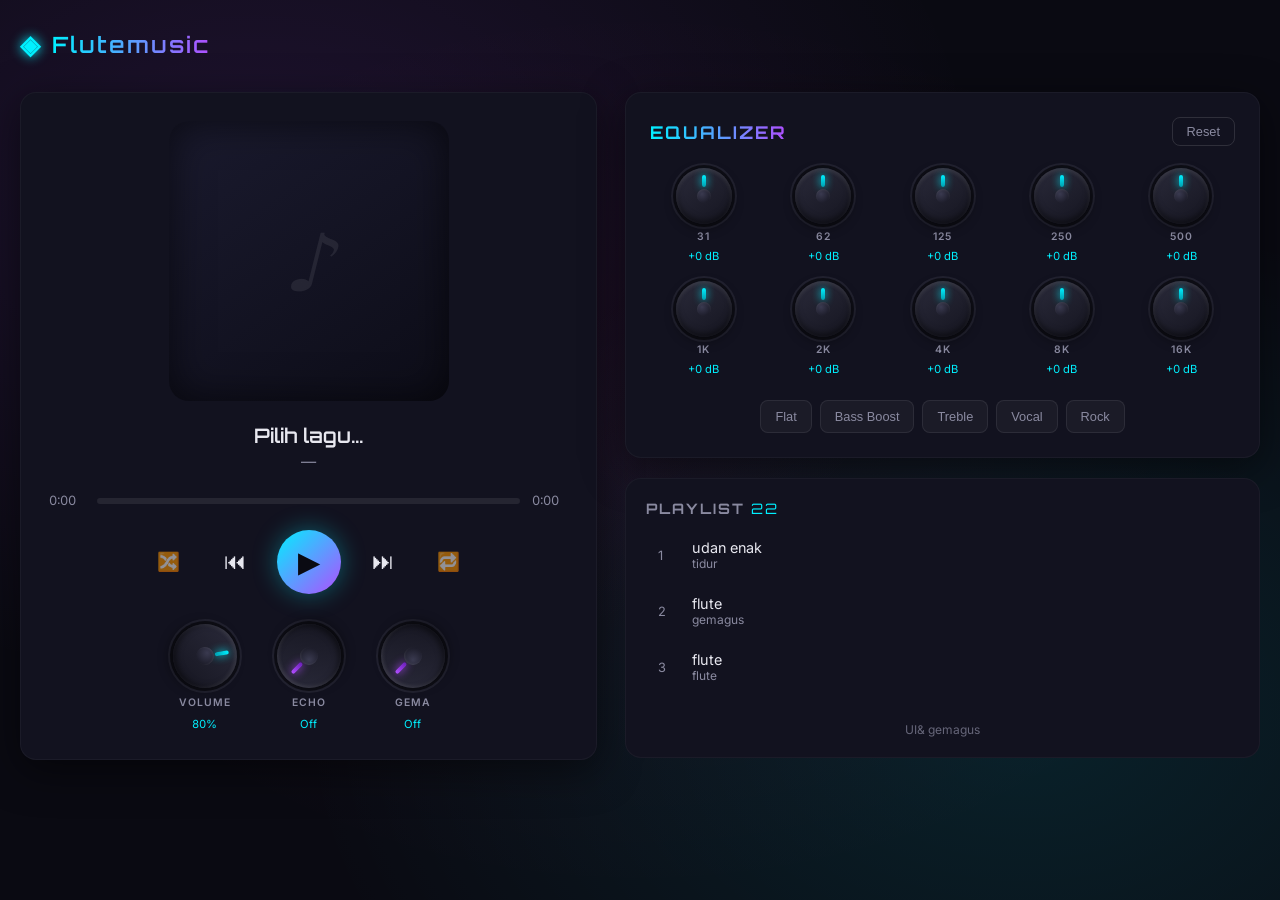
<file: index.html>
<!DOCTYPE html>
<html lang="id">
<head>
<meta charset="UTF-8">
<meta name="viewport" content="width=device-width, initial-scale=1.0, maximum-scale=1.0, user-scalable=no, viewport-fit=cover">
<title> Flute Music</title>
<link rel="preconnect" href="https://fonts.googleapis.com">
<link rel="preconnect" href="https://fonts.gstatic.com" crossorigin>
<link href="https://fonts.googleapis.com/css2?family=Orbitron:wght@500;600;700;900&family=Inter:wght@400;500;600&display=swap" rel="stylesheet">
<link href="css/style.css" rel="stylesheet">
</head>
<body>

<div class="app">

  <!-- HEADER -->
  <div class="header">
    <div class="logo">
      <span class="logo-icon">◈</span>
      <span class="logo-text">Flutemusic</span>
    </div>
    
    <input type="file" id="fileInput" accept="audio/*" multiple hidden>
  </div>

  <!-- MAIN -->
  <div class="main">

    <!-- LEFT: PLAYER -->
    <div class="player-section">
      <div class="album-art-wrap">
        <div class="glow-ring"></div>
        <div class="album-art">
          <i class="art-placeholder">♪</i>
          <canvas id="visualizer"></canvas>
        </div>
      </div>

      <div class="track-info">
        <div class="track-title" id="trackTitle">Pilih lagu...</div>
        <div class="track-artist" id="trackArtist">—</div>
      </div>

      <div class="progress-wrap">
        <span class="time" id="currentTime">0:00</span>
        <div class="progress-bar" id="progressBar">
          <div class="progress-fill" id="progressFill"></div>
          <div class="progress-thumb" id="progressThumb"></div>
        </div>
        <span class="time" id="duration">0:00</span>
      </div>

      <div class="controls">
        <button class="ctrl-btn mode-btn" id="btnShuffle" title="Shuffle">🔀</button>
        <button class="ctrl-btn" id="btnPrev" title="Previous">⏮</button>
        <button class="ctrl-btn play-btn" id="btnPlay" title="Play/Pause">▶</button>
        <button class="ctrl-btn" id="btnNext" title="Next">⏭</button>
        <button class="ctrl-btn mode-btn" id="btnRepeat" title="Repeat">🔁</button>
      </div>

      <div class="volume-section">
        <div class="fx-row">
          <div class="knob-group">
            <div class="knob-3d volume-knob" data-param="volume" data-min="0" data-max="1" data-value="0.8">
              <div class="knob-body">
                <div class="knob-indicator"></div>
                <div class="knob-center"></div>
              </div>
              <div class="knob-shadow"></div>
            </div>
            <span class="knob-label">Volume</span>
            <span class="knob-value" id="volVal">80%</span>
          </div>

          <div class="knob-group">
            <div class="knob-3d fx-knob" data-param="echo" data-min="0" data-max="1" data-value="0">
              <div class="knob-body">
                <div class="knob-indicator"></div>
                <div class="knob-center"></div>
              </div>
              <div class="knob-shadow"></div>
            </div>
            <span class="knob-label">Echo</span>
            <span class="knob-value" id="echoVal">Off</span>
          </div>

          <div class="knob-group">
            <div class="knob-3d fx-knob" data-param="reverb" data-min="0" data-max="1" data-value="0">
              <div class="knob-body">
                <div class="knob-indicator"></div>
                <div class="knob-center"></div>
              </div>
              <div class="knob-shadow"></div>
            </div>
            <span class="knob-label">Gema</span>
            <span class="knob-value" id="reverbVal">Off</span>
          </div>
        </div>
      </div>
    </div>

    <!-- RIGHT: EQUALIZER + PLAYLIST -->
    <div class="right-col">

      <div class="eq-section">
        <div class="eq-header">
          <h2>EQUALIZER</h2>
          <button class="btn-reset" id="btnResetEQ">Reset</button>
        </div>

        <div class="eq-knobs" id="eqKnobs"></div>

        <div class="eq-presets">
          <button class="preset-btn" data-preset="flat">Flat</button>
          <button class="preset-btn" data-preset="bass">Bass Boost</button>
          <button class="preset-btn" data-preset="treble">Treble</button>
          <button class="preset-btn" data-preset="vocal">Vocal</button>
          <button class="preset-btn" data-preset="rock">Rock</button>
        </div>
      </div>

      <div class="playlist-section">
        <h3>PLAYLIST <span id="trackCount">0</span></h3>
        <ul class="playlist" id="playlist"></ul>
        <div class="hint">UI&amp; gemagus</div>
      </div>

    </div>

  </div>
</div>

<script src="js/Player.js"></script>
<script>
  document.getElementById('btnUpload').addEventListener('click', () => {
    document.getElementById('fileInput').click();
  });
</script>

</body>
</html>
</file>
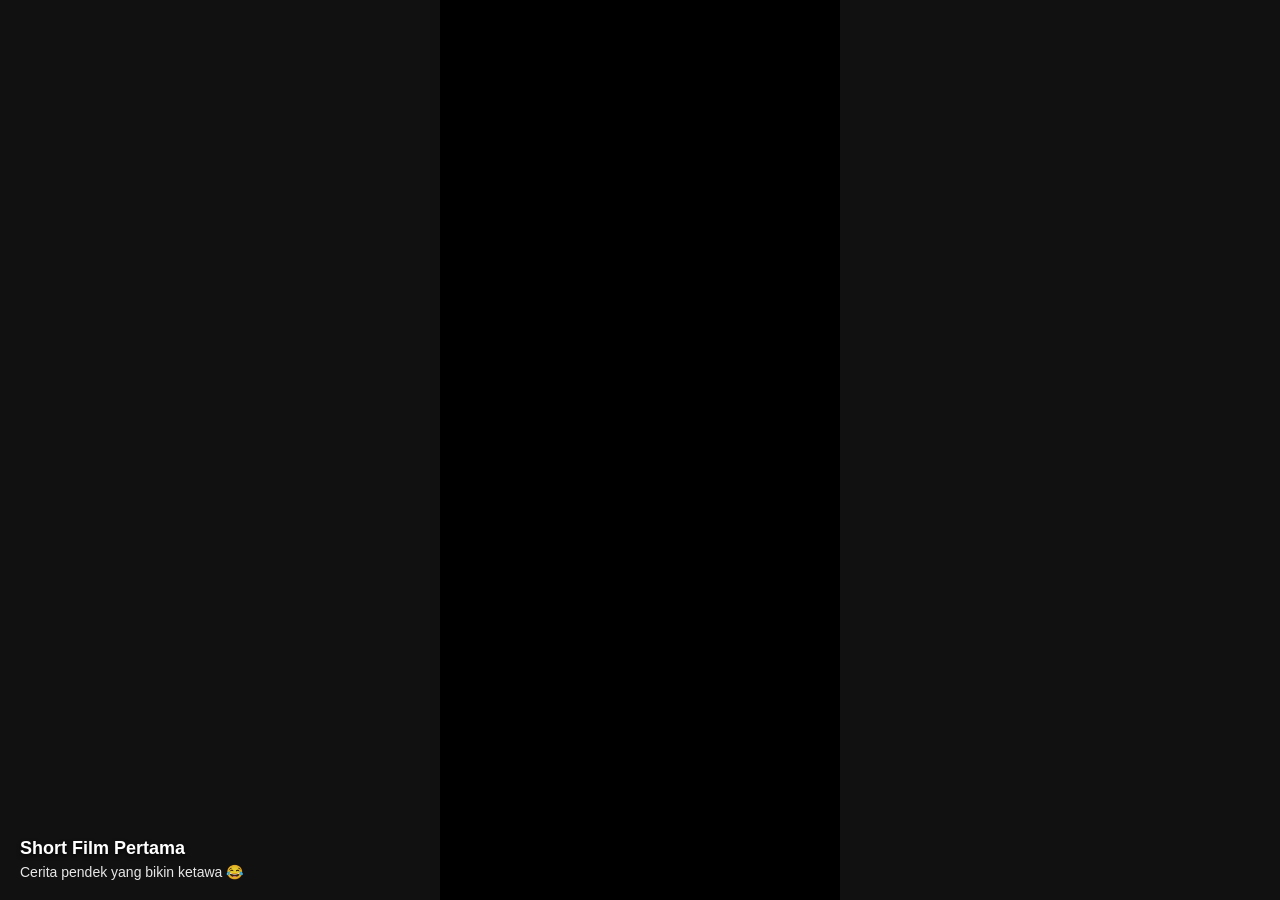
<file: Short.html>
<!DOCTYPE html>
<html lang="id">
<head>
    <meta charset="UTF-8">
    <meta name="viewport" content="width=device-width, initial-scale=1.0">
    <title>Layar Film Short - YouTube</title>
    <style>
        * {
            margin: 0;
            padding: 0;
            box-sizing: border-box;
        }
        body {
            background: #000;
            color: white;
            font-family: Arial, sans-serif;
            overflow: hidden;
            height: 100vh;
        }
        .container {
            height: 100vh;
            overflow-y: scroll;
            scroll-snap-type: y mandatory;
            -webkit-overflow-scrolling: touch;
        }
        .video-slide {
            height: 100vh;
            width: 100%;
            scroll-snap-align: start;
            position: relative;
            display: flex;
            align-items: center;
            justify-content: center;
            background: #111;
        }
        .video-wrapper {
            position: relative;
            width: 100%;
            max-width: 400px; /* Lebar seperti HP (bisa diubah) */
            height: 100%;
            background: black;
        }
        iframe {
            width: 100%;
            height: 100%;
            border: none;
        }
        .overlay {
            position: absolute;
            bottom: 20px;
            left: 20px;
            right: 20px;
            z-index: 10;
            pointer-events: none;
        }
        .title {
            font-size: 18px;
            font-weight: bold;
            text-shadow: 0 2px 4px rgba(0,0,0,0.8);
        }
        .desc {
            font-size: 14px;
            opacity: 0.9;
            margin-top: 5px;
        }
        /* Scrollbar biar ga keliatan */
        .container::-webkit-scrollbar {
            display: none;
        }
    </style>
</head>
<body>

<div class="container" id="container">
    <!-- Video akan ditambah lewat JavaScript -->
</div>

<script>
    // GANTI DAFTAR VIDEO DI SINI (YouTube Shorts)
    const videos = [
        {
            id: "mgtiUIlWkhw",           // Contoh: ganti dengan ID video Shorts kamu
            title: "Short Film Pertama",
            desc: "Cerita pendek yang bikin ketawa 😂"
        },
        {
            id: "pVRefGmQDJM",           // Contoh lain
            title: "Short Kedua",
            desc: "Drama mini yang menyentuh hati ❤️"
        },
        {
            id: "VIDEO_ID_KETIGA",      // Tambah sebanyak yang kamu mau
            title: "Short Ketiga",
            desc: "Aksi seru!"
        }
        // Tambahkan lebih banyak object di atas sesuai kebutuhan
    ];

    const container = document.getElementById('container');

    videos.forEach(video => {
        const slide = document.createElement('div');
        slide.className = 'video-slide';

        slide.innerHTML = `
            <div class="video-wrapper">
                <iframe 
                    src="https://www.youtube.com/embed/${video.id}?autoplay=0&modestbranding=1&rel=0" 
                    allow="accelerometer; autoplay; clipboard-write; encrypted-media; gyroscope; picture-in-picture" 
                    allowfullscreen>
                </iframe>
            </div>
            <div class="overlay">
                <div class="title">${video.title}</div>
                <div class="desc">${video.desc}</div>
            </div>
        `;

        container.appendChild(slide);
    });

    // Opsional: Auto pause video saat scroll (agak ribet karena iframe, tapi bisa dicoba)
    console.log("Web short film siap! Scroll ke bawah untuk ganti video.");
</script>

</body>
</html>
</file>
<file: css/style.css>
:root {
  --bg: #0a0a12;
  --bg-card: #12121f;
  --bg-elevated: #1a1a2e;
  --accent: #00f0ff;
  --accent2: #b14eff;
  --accent3: #ff2d95;
  --text: #e8e8f0;
  --text-dim: #8a8aa0;
  --knob-metal: linear-gradient(145deg, #2a2a3a, #151520);
  --knob-shine: linear-gradient(145deg, #3a3a4f, #1e1e2d);
  --radius: 16px;
  --shadow: 0 10px 40px rgba(0, 0, 0, 0.5);
}

* {
  margin: 0;
  padding: 0;
  box-sizing: border-box;
  -webkit-tap-highlight-color: transparent;
}

html {
  touch-action: manipulation;
  -webkit-text-size-adjust: 100%;
}

body {
  font-family: 'Inter', system-ui, sans-serif;
  background: var(--bg);
  color: var(--text);
  min-height: 100vh;
  min-height: 100dvh;
  overflow-x: hidden;
  touch-action: manipulation;
  background-image:
    radial-gradient(ellipse at 20% 20%, rgba(177, 78, 255, 0.12) 0%, transparent 50%),
    radial-gradient(ellipse at 80% 80%, rgba(0, 240, 255, 0.1) 0%, transparent 50%),
    radial-gradient(ellipse at 50% 50%, rgba(255, 45, 149, 0.05) 0%, transparent 70%);
}

.app {
  max-width: 1280px;
  margin: 0 auto;
  padding: clamp(12px, 4vw, 20px);
  display: grid;
  grid-template-rows: auto 1fr auto;
  gap: clamp(14px, 3vw, 24px);
  min-height: 100vh;
  min-height: 100dvh;
}

/* Header */
.header {
  display: flex;
  justify-content: space-between;
  align-items: center;
  flex-wrap: wrap;
  gap: 10px;
  padding: 8px 0;
}

.logo {
  display: flex;
  align-items: center;
  gap: 10px;
  font-family: 'Orbitron', sans-serif;
  font-weight: 600;
  font-size: clamp(1.05rem, 4vw, 1.4rem);
  letter-spacing: 2px;
}

.logo-icon {
  color: var(--accent);
  font-size: 1.6rem;
  text-shadow: 0 0 12px var(--accent);
}

.logo-text {
  background: linear-gradient(90deg, var(--accent), var(--accent2));
  -webkit-background-clip: text;
  -webkit-text-fill-color: transparent;
}

.btn-upload {
  background: linear-gradient(135deg, rgba(0, 240, 255, 0.15), rgba(177, 78, 255, 0.15));
  border: 1px solid rgba(0, 240, 255, 0.3);
  color: var(--accent);
  padding: 10px 18px;
  border-radius: 999px;
  cursor: pointer;
  font-size: 0.9rem;
  font-weight: 500;
  transition: all 0.25s ease;
  touch-action: manipulation;
  white-space: nowrap;
}

.btn-upload:hover {
  background: linear-gradient(135deg, rgba(0, 240, 255, 0.25), rgba(177, 78, 255, 0.25));
  box-shadow: 0 0 20px rgba(0, 240, 255, 0.2);
  transform: translateY(-1px);
}

/* Main layout */
.main {
  display: grid;
  grid-template-columns: minmax(0, 1fr) minmax(0, 1.1fr);
  gap: clamp(16px, 3vw, 28px);
  align-items: start;
}

.right-col {
  display: flex;
  flex-direction: column;
  gap: clamp(14px, 2vw, 20px);
  min-width: 0;
}

/* Player Section */
.player-section {
  background: var(--bg-card);
  border-radius: var(--radius);
  padding: clamp(18px, 4vw, 28px);
  box-shadow: var(--shadow);
  border: 1px solid rgba(255, 255, 255, 0.04);
  display: flex;
  flex-direction: column;
  align-items: center;
  gap: clamp(16px, 3vw, 22px);
  min-width: 0;
}

.album-art-wrap {
  position: relative;
  width: clamp(160px, 60vw, 280px);
  height: clamp(160px, 60vw, 280px);
  max-width: 280px;
  max-height: 280px;
}

.album-art {
  width: 100%;
  height: 100%;
  border-radius: 20px;
  background: linear-gradient(145deg, #1a1a2e, #0d0d18);
  display: flex;
  align-items: center;
  justify-content: center;
  position: relative;
  overflow: hidden;
  box-shadow: inset 0 0 40px rgba(0, 0, 0, 0.6);
}

.art-placeholder {
  font-size: clamp(3rem, 12vw, 5rem);
  color: rgba(255, 255, 255, 0.08);
  position: absolute;
  z-index: 1;
}

#visualizer {
  position: absolute;
  inset: 0;
  width: 100%;
  height: 100%;
  z-index: 2;
}

.glow-ring {
  position: absolute;
  inset: -8px;
  border-radius: 28px;
  background: conic-gradient(from 0deg, var(--accent), var(--accent2), var(--accent3), var(--accent));
  opacity: 0.35;
  filter: blur(12px);
  z-index: -1;
  animation: rotateGlow 8s linear infinite;
}

@keyframes rotateGlow {
  to { transform: rotate(360deg); }
}

.track-info {
  text-align: center;
  width: 100%;
  min-width: 0;
}

.track-title {
  font-family: 'Orbitron', sans-serif;
  font-size: clamp(1.05rem, 4vw, 1.25rem);
  font-weight: 600;
  margin-bottom: 4px;
  white-space: nowrap;
  overflow: hidden;
  text-overflow: ellipsis;
}

.track-artist {
  color: var(--text-dim);
  font-size: clamp(0.85rem, 3vw, 0.95rem);
  white-space: nowrap;
  overflow: hidden;
  text-overflow: ellipsis;
}

/* Progress */
.progress-wrap {
  width: 100%;
  display: flex;
  align-items: center;
  gap: 12px;
}

.time {
  font-size: 0.8rem;
  color: var(--text-dim);
  font-variant-numeric: tabular-nums;
  min-width: 36px;
}

.progress-bar {
  flex: 1;
  height: 6px;
  background: rgba(255, 255, 255, 0.08);
  border-radius: 999px;
  position: relative;
  cursor: pointer;
}

.progress-fill {
  height: 100%;
  width: 0%;
  background: linear-gradient(90deg, var(--accent), var(--accent2));
  border-radius: 999px;
  transition: width 0.1s linear;
}

.progress-thumb {
  position: absolute;
  top: 50%;
  left: 0%;
  width: 14px;
  height: 14px;
  background: #fff;
  border-radius: 50%;
  transform: translate(-50%, -50%);
  box-shadow: 0 0 10px var(--accent);
  opacity: 0;
  transition: opacity 0.2s;
}

.progress-bar:hover .progress-thumb {
  opacity: 1;
}

/* Controls */
.controls {
  display: flex;
  align-items: center;
  justify-content: center;
  gap: clamp(8px, 3vw, 18px);
  width: 100%;
}

.ctrl-btn {
  background: transparent;
  border: none;
  color: var(--text);
  font-size: clamp(1.1rem, 4vw, 1.4rem);
  cursor: pointer;
  width: clamp(38px, 11vw, 48px);
  height: clamp(38px, 11vw, 48px);
  border-radius: 50%;
  display: flex;
  align-items: center;
  justify-content: center;
  transition: all 0.2s;
  touch-action: manipulation;
  flex-shrink: 0;
}

.ctrl-btn:hover {
  color: var(--accent);
  background: rgba(0, 240, 255, 0.1);
}

.play-btn {
  width: clamp(50px, 15vw, 64px);
  height: clamp(50px, 15vw, 64px);
  font-size: clamp(1.4rem, 5vw, 1.8rem);
  background: linear-gradient(135deg, var(--accent), var(--accent2));
  color: #0a0a12;
  box-shadow: 0 0 25px rgba(0, 240, 255, 0.35);
}

.play-btn:hover {
  transform: scale(1.05);
  box-shadow: 0 0 35px rgba(0, 240, 255, 0.5);
  color: #0a0a12;
}

.mode-btn {
  font-size: 1.15rem;
  opacity: 0.55;
}

.mode-btn.active {
  opacity: 1;
  color: var(--accent);
  text-shadow: 0 0 10px var(--accent);
  background: rgba(0, 240, 255, 0.12);
}

.mode-btn.active-one {
  opacity: 1;
  color: var(--accent2);
  text-shadow: 0 0 10px var(--accent2);
  background: rgba(177, 78, 255, 0.15);
}

/* Volume Knob */
.volume-section {
  margin-top: 8px;
  width: 100%;
}

.fx-row {
  display: flex;
  justify-content: center;
  align-items: flex-start;
  gap: clamp(18px, 6vw, 40px);
  flex-wrap: wrap;
}

.fx-knob .knob-indicator {
  background: linear-gradient(to bottom, var(--accent2), #6a1fb8);
  box-shadow: 0 0 8px var(--accent2);
}

/* ========== 3D KNOBS ========== */
.knob-group {
  display: flex;
  flex-direction: column;
  align-items: center;
  gap: 8px;
}

.knob-3d {
  width: 64px;
  height: 64px;
  position: relative;
  cursor: grab;
  user-select: none;
  touch-action: none;
}

.knob-3d:active {
  cursor: grabbing;
}

.knob-body {
  width: 100%;
  height: 100%;
  border-radius: 50%;
  background: var(--knob-metal);
  box-shadow:
    inset 0 2px 4px rgba(255, 255, 255, 0.12),
    inset 0 -3px 6px rgba(0, 0, 0, 0.5),
    0 4px 12px rgba(0, 0, 0, 0.45),
    0 0 0 3px #0e0e16,
    0 0 0 5px #222230;
  position: relative;
  transform: rotate(0deg);
  transition: box-shadow 0.15s;
}

.knob-3d:hover .knob-body {
  box-shadow:
    inset 0 2px 4px rgba(255, 255, 255, 0.18),
    inset 0 -3px 6px rgba(0, 0, 0, 0.5),
    0 4px 16px rgba(0, 0, 0, 0.5),
    0 0 0 3px #0e0e16,
    0 0 0 5px #2a2a40,
    0 0 18px rgba(0, 240, 255, 0.25);
}

.knob-indicator {
  position: absolute;
  top: 8px;
  left: 50%;
  width: 4px;
  height: 14px;
  background: linear-gradient(to bottom, var(--accent), #00a0b0);
  border-radius: 2px;
  transform: translateX(-50%);
  box-shadow: 0 0 8px var(--accent);
}

.knob-center {
  position: absolute;
  top: 50%;
  left: 50%;
  width: 18px;
  height: 18px;
  background: radial-gradient(circle at 35% 35%, #3a3a50, #12121c);
  border-radius: 50%;
  transform: translate(-50%, -50%);
  box-shadow: inset 0 1px 2px rgba(255, 255, 255, 0.1);
}

.knob-shadow {
  position: absolute;
  bottom: -6px;
  left: 10%;
  width: 80%;
  height: 10px;
  background: rgba(0, 0, 0, 0.4);
  border-radius: 50%;
  filter: blur(4px);
  z-index: -1;
}

.knob-label {
  font-size: 0.65rem;
  font-weight: 600;
  letter-spacing: 1px;
  color: var(--text-dim);
  text-transform: uppercase;
}

.knob-value {
  font-size: 0.7rem;
  color: var(--accent);
  font-variant-numeric: tabular-nums;
}

/* Equalizer Section */
.eq-section {
  background: var(--bg-card);
  border-radius: var(--radius);
  padding: clamp(14px, 4vw, 24px);
  box-shadow: var(--shadow);
  border: 1px solid rgba(255, 255, 255, 0.04);
  min-width: 0;
}

.eq-header {
  display: flex;
  justify-content: space-between;
  align-items: center;
  margin-bottom: clamp(14px, 3vw, 22px);
  gap: 10px;
}

.eq-header h2 {
  font-family: 'Orbitron', sans-serif;
  font-size: clamp(0.85rem, 3vw, 1.1rem);
  letter-spacing: 2px;
  background: linear-gradient(90deg, var(--accent), var(--accent2));
  -webkit-background-clip: text;
  -webkit-text-fill-color: transparent;
  white-space: nowrap;
}

.btn-reset {
  background: transparent;
  border: 1px solid rgba(255, 255, 255, 0.12);
  color: var(--text-dim);
  padding: 6px 14px;
  border-radius: 8px;
  cursor: pointer;
  font-size: 0.8rem;
  transition: all 0.2s;
}

.btn-reset:hover {
  border-color: var(--accent);
  color: var(--accent);
}

.eq-knobs {
  display: grid;
  grid-template-columns: repeat(5, 1fr);
  gap: clamp(10px, 3vw, 18px) clamp(4px, 2vw, 12px);
  margin-bottom: clamp(16px, 4vw, 24px);
}

.eq-knobs .knob-group {
  gap: 6px;
  min-width: 0;
}

.eq-knobs .knob-3d {
  width: clamp(34px, 9vw, 56px);
  height: clamp(34px, 9vw, 56px);
}

.eq-knobs .knob-label {
  font-size: clamp(0.55rem, 2vw, 0.65rem);
}

.eq-knobs .knob-value {
  font-size: clamp(0.6rem, 2vw, 0.7rem);
}

.eq-knobs .knob-indicator {
  height: 12px;
  top: 7px;
}

.eq-knobs .knob-center {
  width: 14px;
  height: 14px;
}

.eq-presets {
  display: flex;
  flex-wrap: wrap;
  gap: 8px;
  justify-content: center;
}

.preset-btn {
  background: rgba(255, 255, 255, 0.04);
  border: 1px solid rgba(255, 255, 255, 0.08);
  color: var(--text-dim);
  padding: clamp(6px, 2vw, 8px) clamp(10px, 3vw, 14px);
  border-radius: 8px;
  cursor: pointer;
  font-size: clamp(0.72rem, 2.5vw, 0.8rem);
  transition: all 0.2s;
  touch-action: manipulation;
}

.preset-btn:hover,
.preset-btn.active {
  background: rgba(0, 240, 255, 0.12);
  border-color: var(--accent);
  color: var(--accent);
}

/* Playlist */
.playlist-section {
  background: var(--bg-card);
  border-radius: var(--radius);
  padding: clamp(14px, 4vw, 20px);
  border: 1px solid rgba(255, 255, 255, 0.04);
  max-height: min(280px, 45vh);
  display: flex;
  flex-direction: column;
  min-width: 0;
}

.playlist-section h3 {
  font-family: 'Orbitron', sans-serif;
  font-size: 0.9rem;
  letter-spacing: 2px;
  margin-bottom: 12px;
  color: var(--text-dim);
}

.playlist-section h3 span {
  color: var(--accent);
  font-weight: 400;
}

.playlist {
  list-style: none;
  overflow-y: auto;
  flex: 1;
  display: flex;
  flex-direction: column;
  gap: 4px;
}

.playlist-item {
  display: flex;
  align-items: center;
  gap: 12px;
  padding: 10px 12px;
  border-radius: 10px;
  cursor: pointer;
  transition: background 0.2s;
  touch-action: manipulation;
}

.playlist-item:hover {
  background: rgba(255, 255, 255, 0.04);
}

.playlist-item.active {
  background: linear-gradient(90deg, rgba(0, 240, 255, 0.12), rgba(177, 78, 255, 0.08));
  border-left: 3px solid var(--accent);
}

.playlist-item .num {
  font-size: 0.8rem;
  color: var(--text-dim);
  width: 22px;
}

.playlist-item .info {
  flex: 1;
  min-width: 0;
}

.playlist-item .title {
  font-size: 0.9rem;
  white-space: nowrap;
  overflow: hidden;
  text-overflow: ellipsis;
}

.playlist-item .artist {
  font-size: 0.75rem;
  color: var(--text-dim);
}

.hint {
  margin-top: 12px;
  font-size: 0.75rem;
  color: var(--text-dim);
  text-align: center;
  opacity: 0.7;
}

/* Drag over */
.app.drag-over {
  outline: 2px dashed var(--accent);
  outline-offset: -8px;
}

/* Responsive */
@media (max-width: 900px) {
  .main {
    grid-template-columns: 1fr;
  }
}

@media (max-width: 420px) {
  .header {
    justify-content: center;
    text-align: center;
  }

  .btn-upload {
    padding: 8px 14px;
    font-size: 0.8rem;
  }

  .eq-presets {
    gap: 6px;
  }
}

/* Landscape phones: keep things compact vertically */
@media (max-height: 480px) and (orientation: landscape) {
  .album-art-wrap {
    width: clamp(120px, 30vh, 200px);
    height: clamp(120px, 30vh, 200px);
  }

  .player-section {
    gap: 10px;
    padding: 14px;
  }
}
</file>
